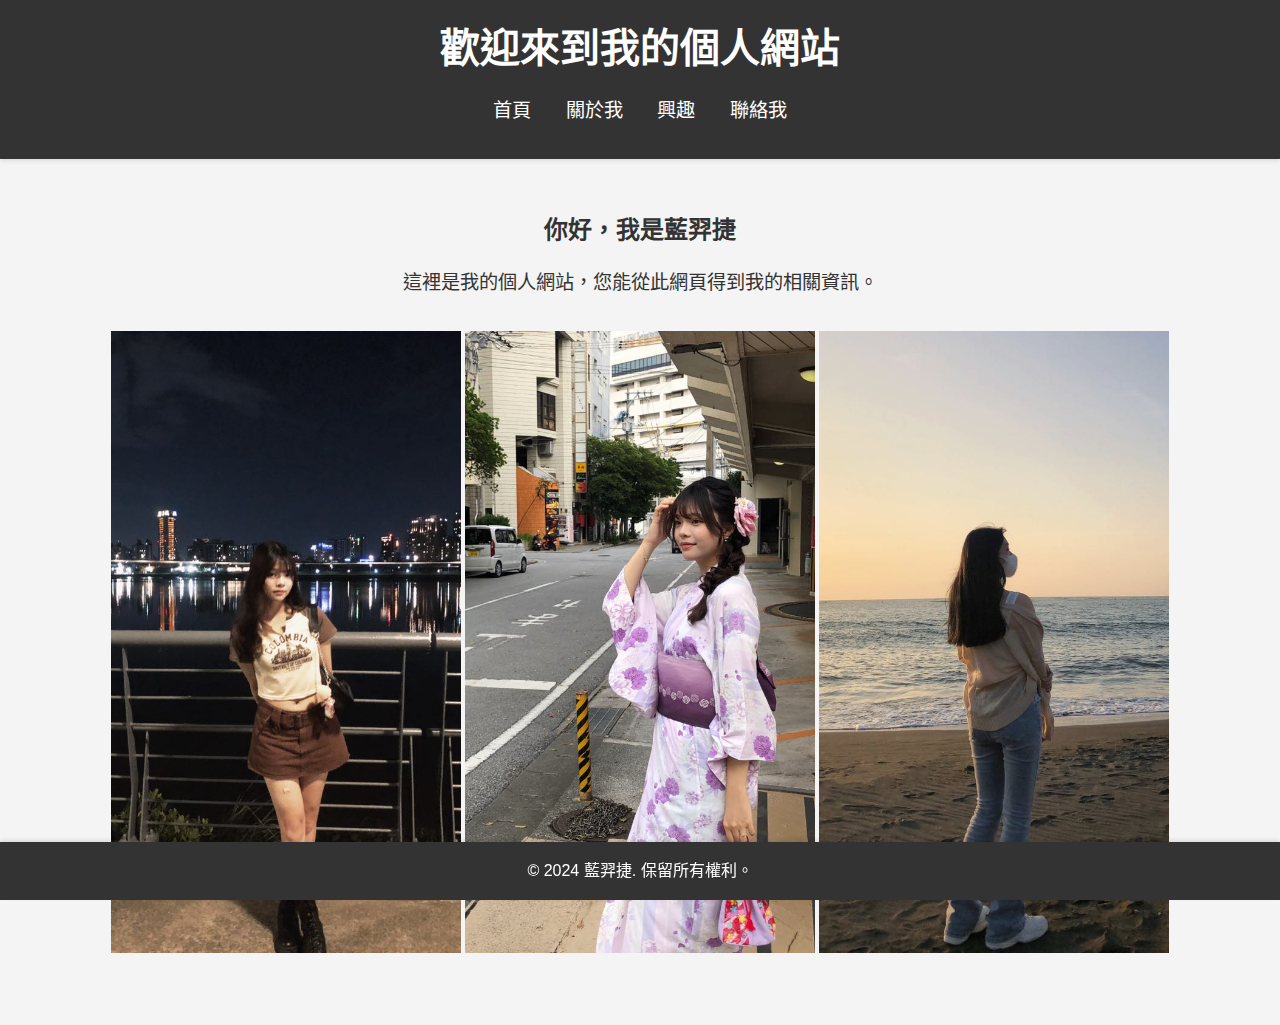
<file: index.html>
<!DOCTYPE html>
<html lang="zh-TW">
<head>
    <meta charset="UTF-8">
    <meta name="viewport" content="width=device-width, initial-scale=1.0 "URL=http://www.ACS112149.com/“>
    <title>藍羿捷的個人網站</title>
    <link rel="stylesheet" href="styles.css">
    <link rel="icon" type="image/x-icon" href="favicon.ico">

</head>
<body>
    <header>
        <h1>歡迎來到我的個人網站</h1>
        <nav>
            <ul>
                <li><a href="ACS112149.html">首頁</a></li>
                <li><a href="about.html">關於我</a></li>
                <li><a href="portfolio.html">興趣</a></li>
                <li><a href="contact.html">聯絡我</a></li>
            </ul>
        </nav>
    </header>
    <main>
        <section>
            <h2>你好，我是藍羿捷</h2>
            <p>這裡是我的個人網站，您能從此網頁得到我的相關資訊。</p>
        </section>
        <section>
            <div class="portfolio-gallery">
                <img src="我的照片1.jpg" width="350px" alt="我的照片1" class="fade-in">
                <img src="我的照片2.jpg" style="align-items:flex-start" width="350px" alt="我的照片2" class="fade-in">
                <img src="我的照片3.jpg" width="350px" alt="我的照片3" class="fade-in">
            </div>
        </section>
    </main>
    <footer>
        <p>&copy; 2024 藍羿捷. 保留所有權利。</p>
    </footer>
</body>
</html>
</file>
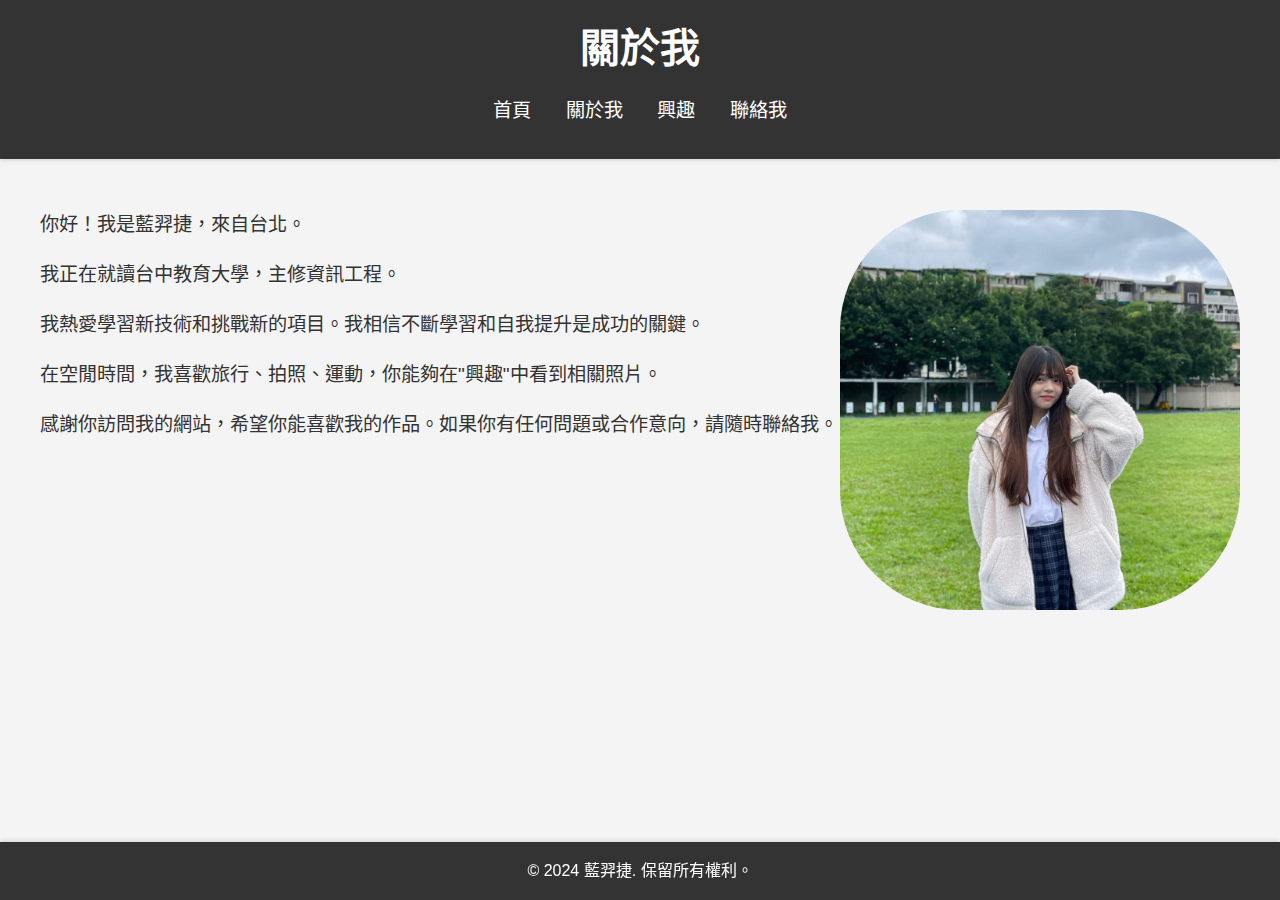
<file: about.html>
<!DOCTYPE html>
<html lang="zh-TW">
<head>
    <meta charset="UTF-8">
    <meta name="viewport" content="width=device-width, initial-scale=1.0">
    <title>藍羿捷的個人網站</title>
    <link rel="stylesheet" href="styles.css">
    <link rel="icon" type="image/x-icon" href="favicon.ico">
</head>
<body>
    <header>
        <h1>關於我</h1>
        <nav>
            <ul>
                <li><a href="ACS112149.html">首頁</a></li>
                <li><a href="about.html">關於我</a></li>
                <li><a href="portfolio.html">興趣</a></li>
                <li><a href="contact.html">聯絡我</a></li>
            </ul>
        </nav>
    </header>
    <main>
        <section>
            <img src="我的照片.jpg" alt="我的照片" class="about-img fade-in">
            <div class="about-text">
                <p>你好！我是藍羿捷，來自台北。</p>
                <p>我正在就讀台中教育大學，主修資訊工程。</p>
                <p>我熱愛學習新技術和挑戰新的項目。我相信不斷學習和自我提升是成功的關鍵。</p>
                <p>在空閒時間，我喜歡旅行、拍照、運動，你能夠在"興趣"中看到相關照片。</p>
                <p>感謝你訪問我的網站，希望你能喜歡我的作品。如果你有任何問題或合作意向，請隨時聯絡我。</p>
            </div>
        </section>
    </main>
    <footer>
        <p>&copy; 2024 藍羿捷. 保留所有權利。</p>
    </footer>
</body>
</html>
</file>
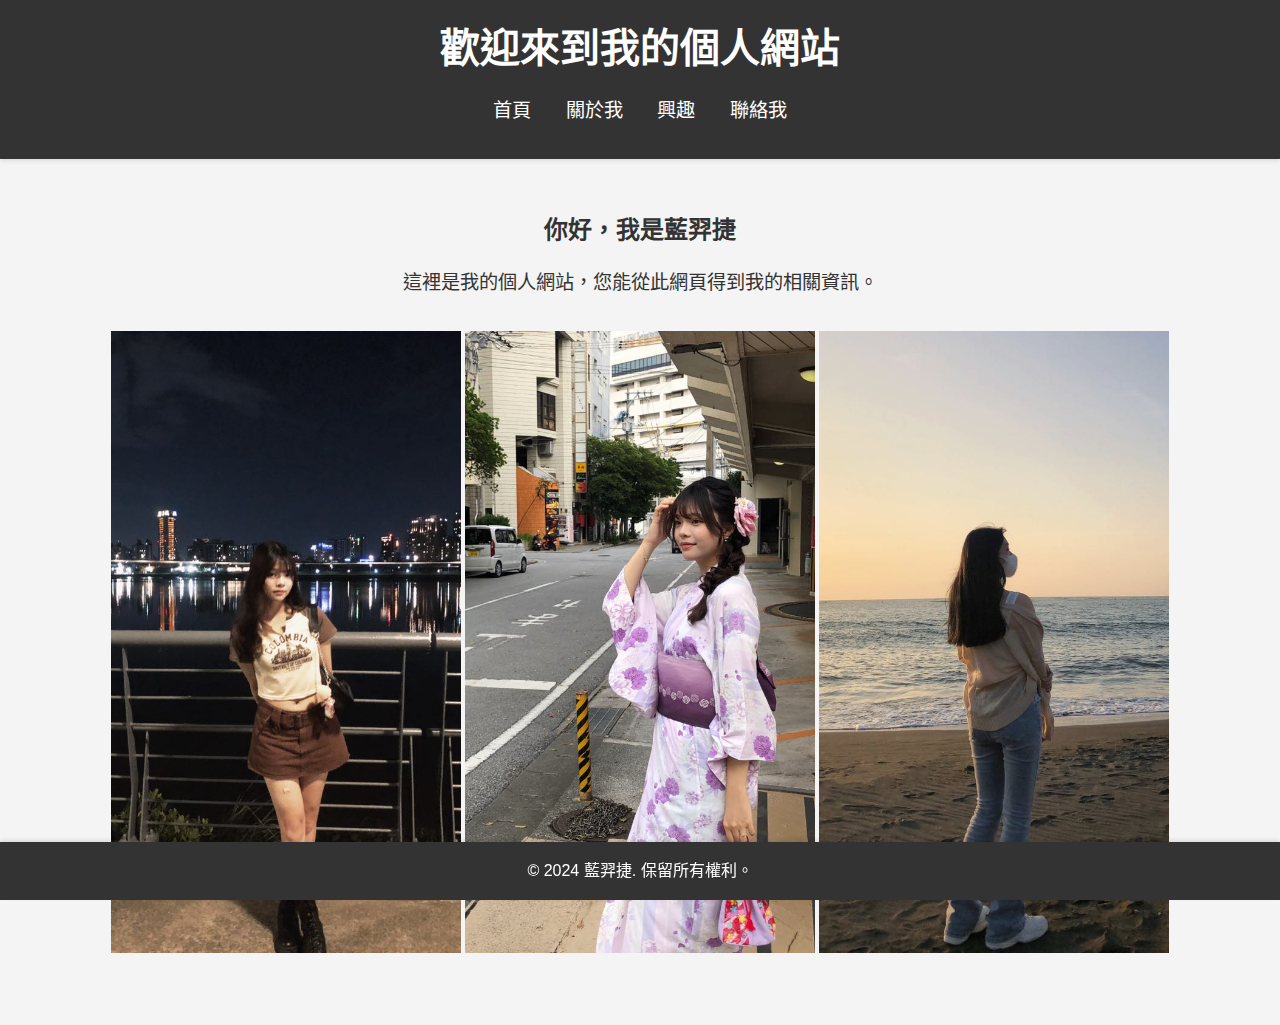
<file: ACS112149.html>
<!DOCTYPE html>
<html lang="zh-TW">
<head>
    <meta charset="UTF-8">
    <meta name="viewport" content="width=device-width, initial-scale=1.0">
    <title>藍羿捷的個人網站</title>
    <link rel="stylesheet" href="styles.css">
    <link rel="icon" type="image/x-icon" href="favicon.ico">

</head>
<body>
    <header>
        <h1>歡迎來到我的個人網站</h1>
        <nav>
            <ul>
                <li><a href="ACS112149.html">首頁</a></li>
                <li><a href="about.html">關於我</a></li>
                <li><a href="portfolio.html">興趣</a></li>
                <li><a href="contact.html">聯絡我</a></li>
            </ul>
        </nav>
    </header>
    <main>
        <section>
            <h2>你好，我是藍羿捷</h2>
            <p>這裡是我的個人網站，您能從此網頁得到我的相關資訊。</p>
        </section>
        <section>
            <div class="portfolio-gallery">
                <img src="我的照片1.jpg" width="350px" alt="我的照片1" class="fade-in">
                <img src="我的照片2.jpg" style="align-items:flex-start" width="350px" alt="我的照片2" class="fade-in">
                <img src="我的照片3.jpg" width="350px" alt="我的照片3" class="fade-in">
            </div>
        </section>
    </main>
    <footer>
        <p>&copy; 2024 藍羿捷. 保留所有權利。</p>
    </footer>
</body>
</html>
</file>
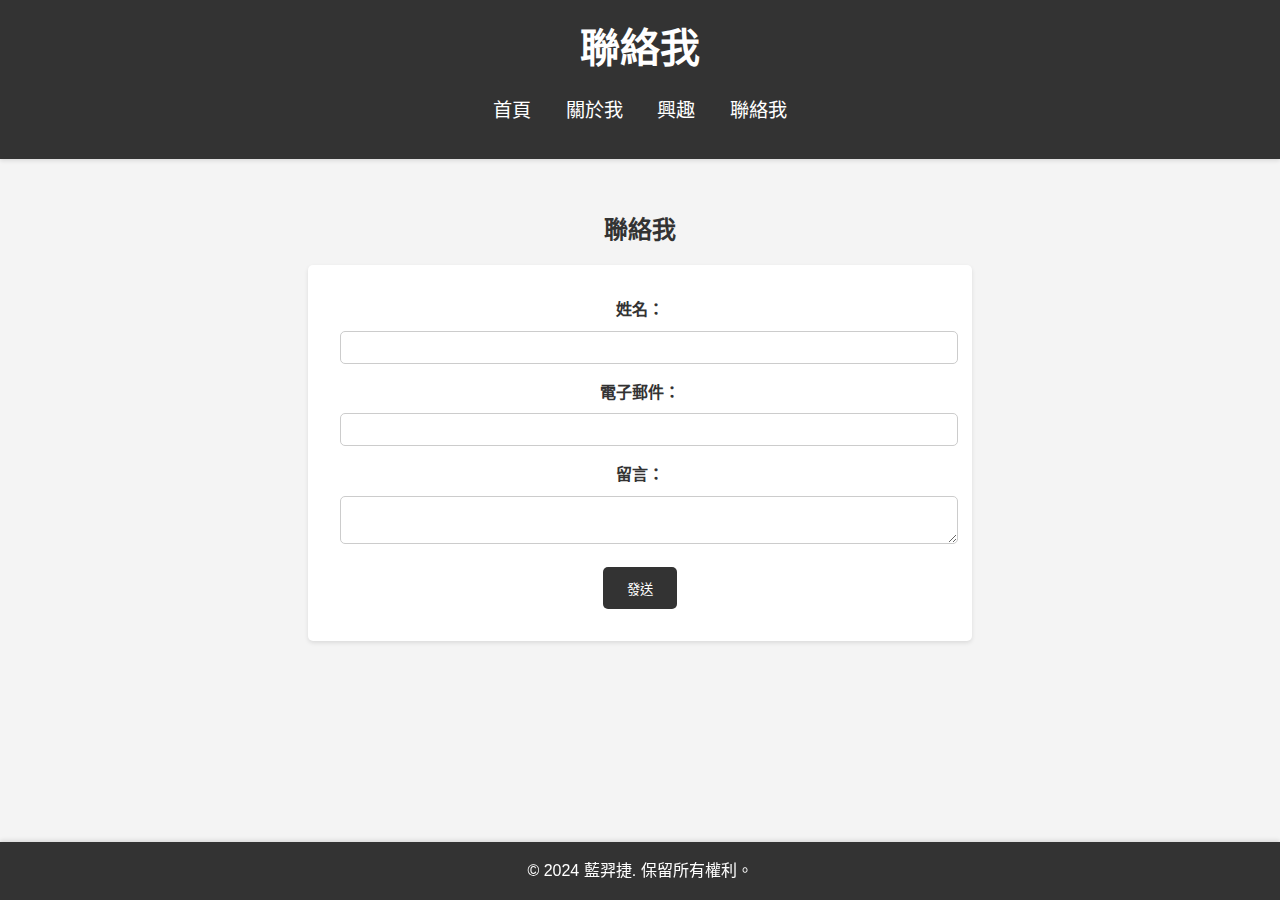
<file: contact.html>
<!DOCTYPE html>
<html lang="zh-TW">
<head>
    <meta charset="UTF-8">
    <meta name="viewport" content="width=device-width, initial-scale=1.0">
    <title>藍羿捷的個人網站</title>
    <link rel="stylesheet" href="styles.css">
    <link rel="icon" type="image/x-icon" href="favicon.ico">
</head>
<body>
    <header>
        <h1>聯絡我</h1>
        <nav>
            <ul>
                <li><a href="ACS112149.html">首頁</a></li>
                <li><a href="about.html">關於我</a></li>
                <li><a href="portfolio.html">興趣</a></li>
                <li><a href="contact.html">聯絡我</a></li>
            </ul>
        </nav>
    </header>
    <main>
        <section>
            <h2>聯絡我</h2>
            <form action="mailto:acs112149@gm.ntcu.edu.tw" method="post" enctype="text/plain">
                <label for="name">姓名：</label>
                <input type="text" id="name" name="name" required>
                
                <label for="email">電子郵件：</label>
                <input type="email" id="email" name="email" required>
                
                <label for="message">留言：</label>
                <textarea id="message" name="message" required></textarea>
                
                <button type="submit">發送</button>
            </form>
        </section>
    </main>
    <footer>
        <p>&copy; 2024 藍羿捷. 保留所有權利。</p>
    </footer>
</body>
</html>
</file>
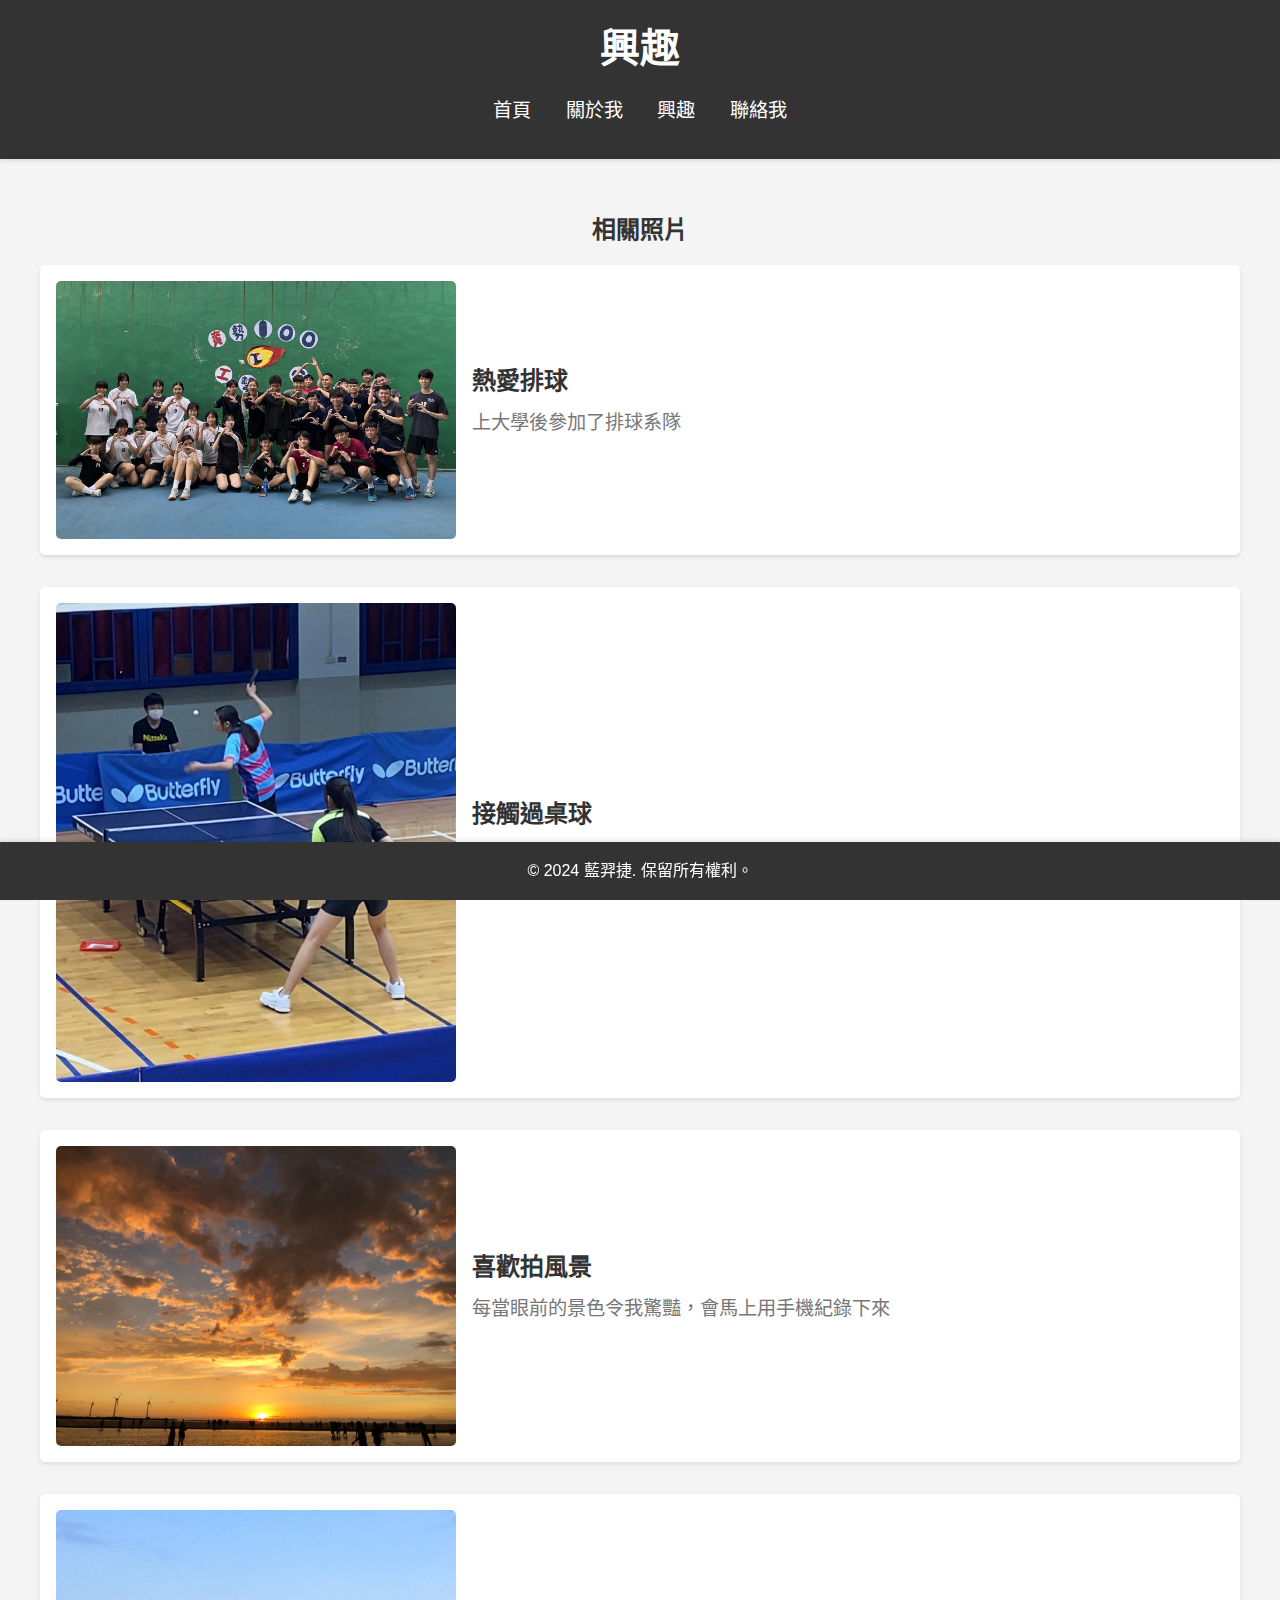
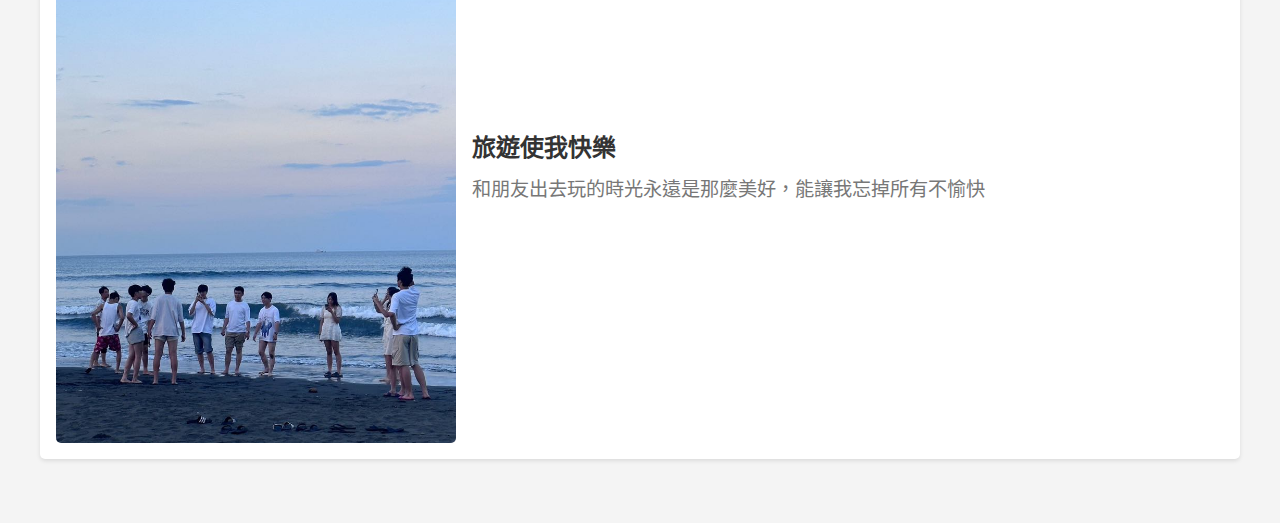
<file: portfolio.html>
<!DOCTYPE html>
<html lang="zh-TW">
<head>
    <meta charset="UTF-8">
    <meta name="viewport" content="width=device-width, initial-scale=1.0">
    <title>藍羿捷的個人網站</title>
    <link rel="stylesheet" href="styles.css">
    <link rel="icon" type="image/x-icon" href="favicon.ico">
</head>
<body>
    <header>
        <h1>興趣</h1>
        <nav>
            <ul>
                <li><a href="ACS112149.html">首頁</a></li>
                <li><a href="about.html">關於我</a></li>
                <li><a href="portfolio.html">興趣</a></li>
                <li><a href="contact.html">聯絡我</a></li>
            </ul>
        </nav>
    </header>
    <main>
        <section>
            <h2>相關照片</h2>
            <div class="portfolio-item">
                <img src="排球.jpg" alt="排球">
                <div>
                    <h3>熱愛排球</h3><br>
                    <p>上大學後參加了排球系隊</p>
                </div>
            </div>
            <div class="portfolio-item">
                <img src="桌球.jpg" alt="桌球">
                <div>
                    <h3>接觸過桌球</h3><br>
                    <p>在國小時受過基本的桌球訓練</p>
                </div>
            </div>
            <div class="portfolio-item">
                <img src="風景.jpg" alt="風景">
                <div>
                    <h3>喜歡拍風景</h3><br>
                    <p>每當眼前的景色令我驚豔，會馬上用手機紀錄下來</p>
                </div>
            </div>
            <div class="portfolio-item">
                <img src="旅遊.jpg" alt="旅遊">
                <div>
                    <h3>旅遊使我快樂</h3><br>
                    <p>和朋友出去玩的時光永遠是那麼美好，能讓我忘掉所有不愉快</p>
                </div>
            </div>
        </section>
    </main>
    <footer>
        <p>&copy; 2024 藍羿捷. 保留所有權利。</p>
    </footer>
</body>
</html>
</file>
<file: styles.css>
body {
    font-family: 'Arial', sans-serif;
    line-height: 1.6;
    margin: 0;
    padding: 0;
    background-color: #f4f4f4;
    color: #333;
}

header {
    background: #333;
    color: #fff;
    padding: 1rem 0;
    text-align: center;
    box-shadow: 0 2px 4px rgba(0, 0, 0, 0.1);
}

header h1 {
    margin: 0;
    font-size: 2.5rem;
}

nav ul {
    list-style: none;
    padding: 0;
    text-align: center;
    margin: 1rem 0;
}

nav ul li {
    display: inline;
    margin: 0 15px;
}

nav ul li a {
    text-decoration: none;
    color: #fff;
    font-size: 1.2rem;
    transition: color 0.3s ease;
}

nav ul li a:hover {
    color: #ff9800;
}
@keyframes slideInFromBottom {
    from {
        transform: translateY(100%);
    }
    to {
        transform: translateY(0);
    }
}
main {
    animation: slideInFromBottom 0.5s ease-out;
    padding: 2rem;
    max-width: 1200px;
    margin: auto;
}

main h2 {
    color: #333;
    margin-bottom: 1rem;
}

section {
    margin-bottom: 2rem;
}

footer {
    background: #333;
    color: #fff;
    text-align: center;
    padding: 1rem 0;
    position: fixed;
    width: 100%;
    bottom: 0;
    box-shadow: 0 -2px 4px rgba(0, 0, 0, 0.1);
}

footer p {
    margin: 0;
}

/* 首頁樣式 */
section {
    text-align: center;
}

section p {
    font-size: 1.2rem;
}

/* 關於我頁面樣式 */
.about-img {
    float: right;
    max-width: 400px;
    border-radius: 30%;
    display: block;
    margin: 0 auto 1rem auto;
}

.about-text {
    text-align: left;
    margin-top: 1rem;
}

.about-text ul {
    list-style-type: disc;
    margin-left: 1.5rem;
}

.about-text p,
.about-text ul {
    margin-bottom: 1rem;
}

/* 作品集頁面樣式 */
.portfolio-item {
    display: flex;
    align-items: center;
    margin-bottom: 2rem;
    background: #fff;
    padding: 1rem;
    box-shadow: 0 2px 4px rgba(0, 0, 0, 0.1);
    border-radius: 5px;
}

.portfolio-item img {
    max-width: 400px;
    margin-right: 1rem;
    border-radius: 5px;
}

.portfolio-item h3 {
    float: left;
    margin: 0;
    font-size: 1.5rem;
}

.portfolio-item p {
    float: left;
    margin-top: 0.5rem;
    color: #777;
}

/* 博客頁面樣式 */
article {
    background: #fff;
    padding: 1rem;
    margin-bottom: 2rem;
    box-shadow: 0 2px 4px rgba(0, 0, 0, 0.1);
    border-radius: 5px;
}

article h3 {
    margin-top: 0;
    font-size: 1.8rem;
}

article p {
    color: #777;
}

article a {
    text-decoration: none;
    color: #333;
    font-weight: bold;
    display: inline-block;
    margin-top: 1rem;
    transition: color 0.3s ease;
}

article a:hover {
    color: #ff9800;
}

/* 聯絡我頁面樣式 */
form {
    background: #fff;
    padding: 2rem;
    box-shadow: 0 2px 4px rgba(0, 0, 0, 0.1);
    border-radius: 5px;
    max-width: 600px;
    margin: auto;
}

form label {
    display: block;
    margin-bottom: 0.5rem;
    font-weight: bold;
}

form input,
form textarea {
    width: 100%;
    padding: 0.5rem;
    margin-bottom: 1rem;
    border: 1px solid #ccc;
    border-radius: 5px;
}

form button {
    background: #333;
    color: #fff;
    padding: 0.7rem 1.5rem;
    border: none;
    border-radius: 5px;
    cursor: pointer;
    transition: background 0.3s ease;
}

form button:hover {
    background: #ff9800;
}

/* 響應式設計 */
@media (max-width: 768px) {
    nav ul li {
        display: block;
        margin: 10px 0;
    }

    .portfolio-item {
        flex-direction: column;
    }

    .portfolio-item img {
        margin: 0 0 1rem 0;
    }

    form {
        padding: 1rem;
    }
}
</file>
